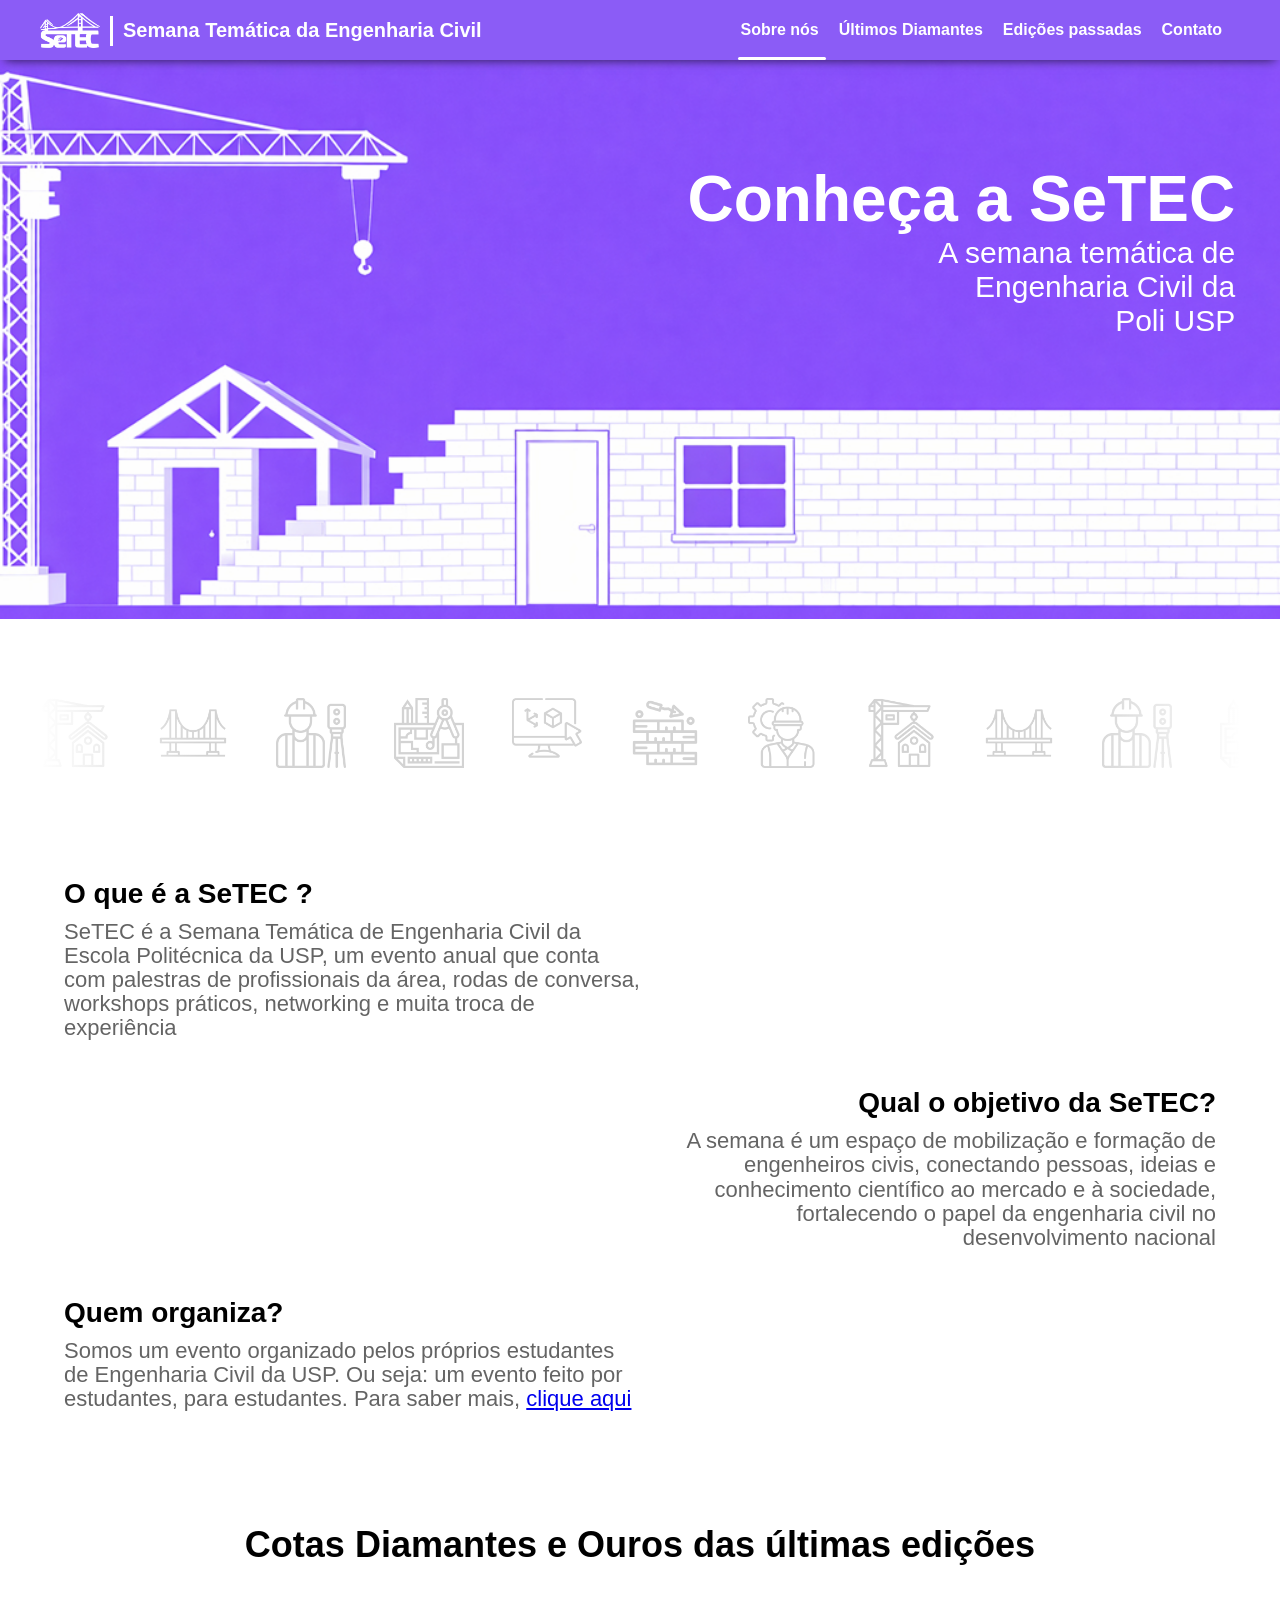
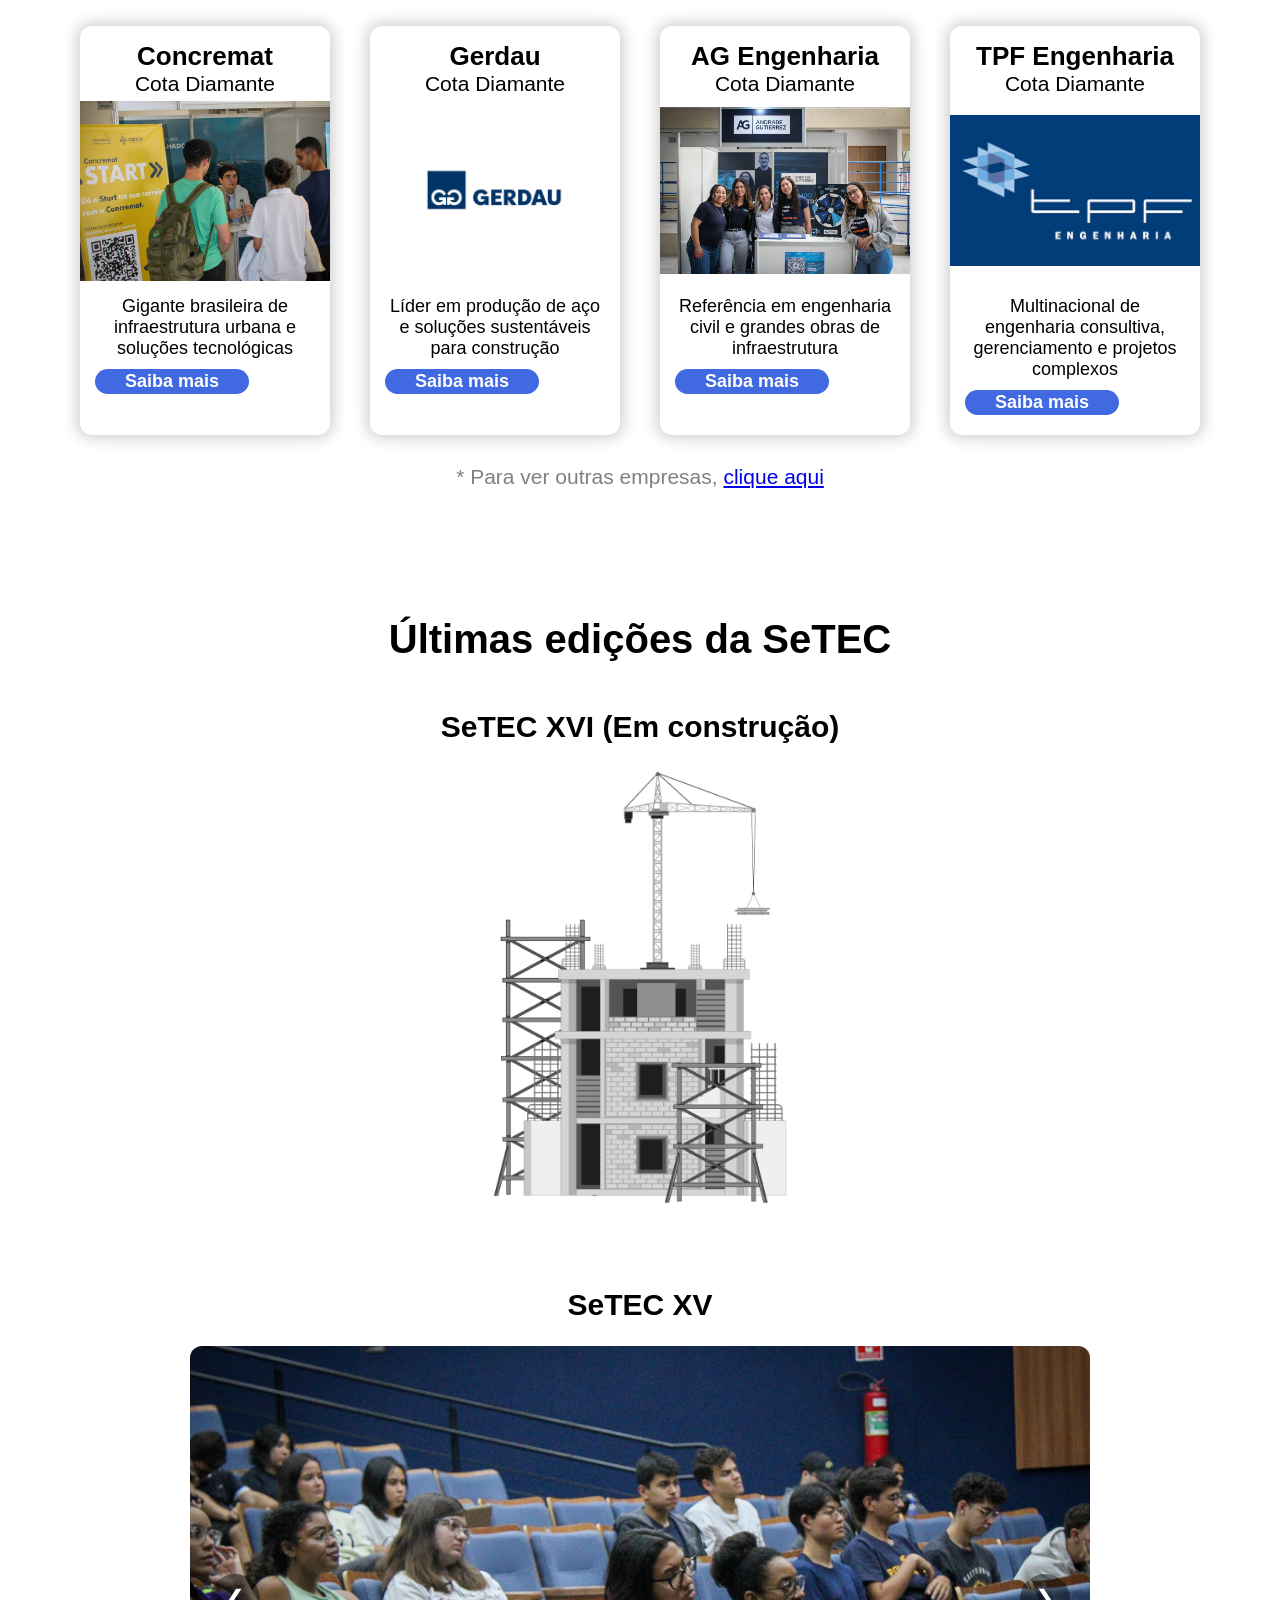
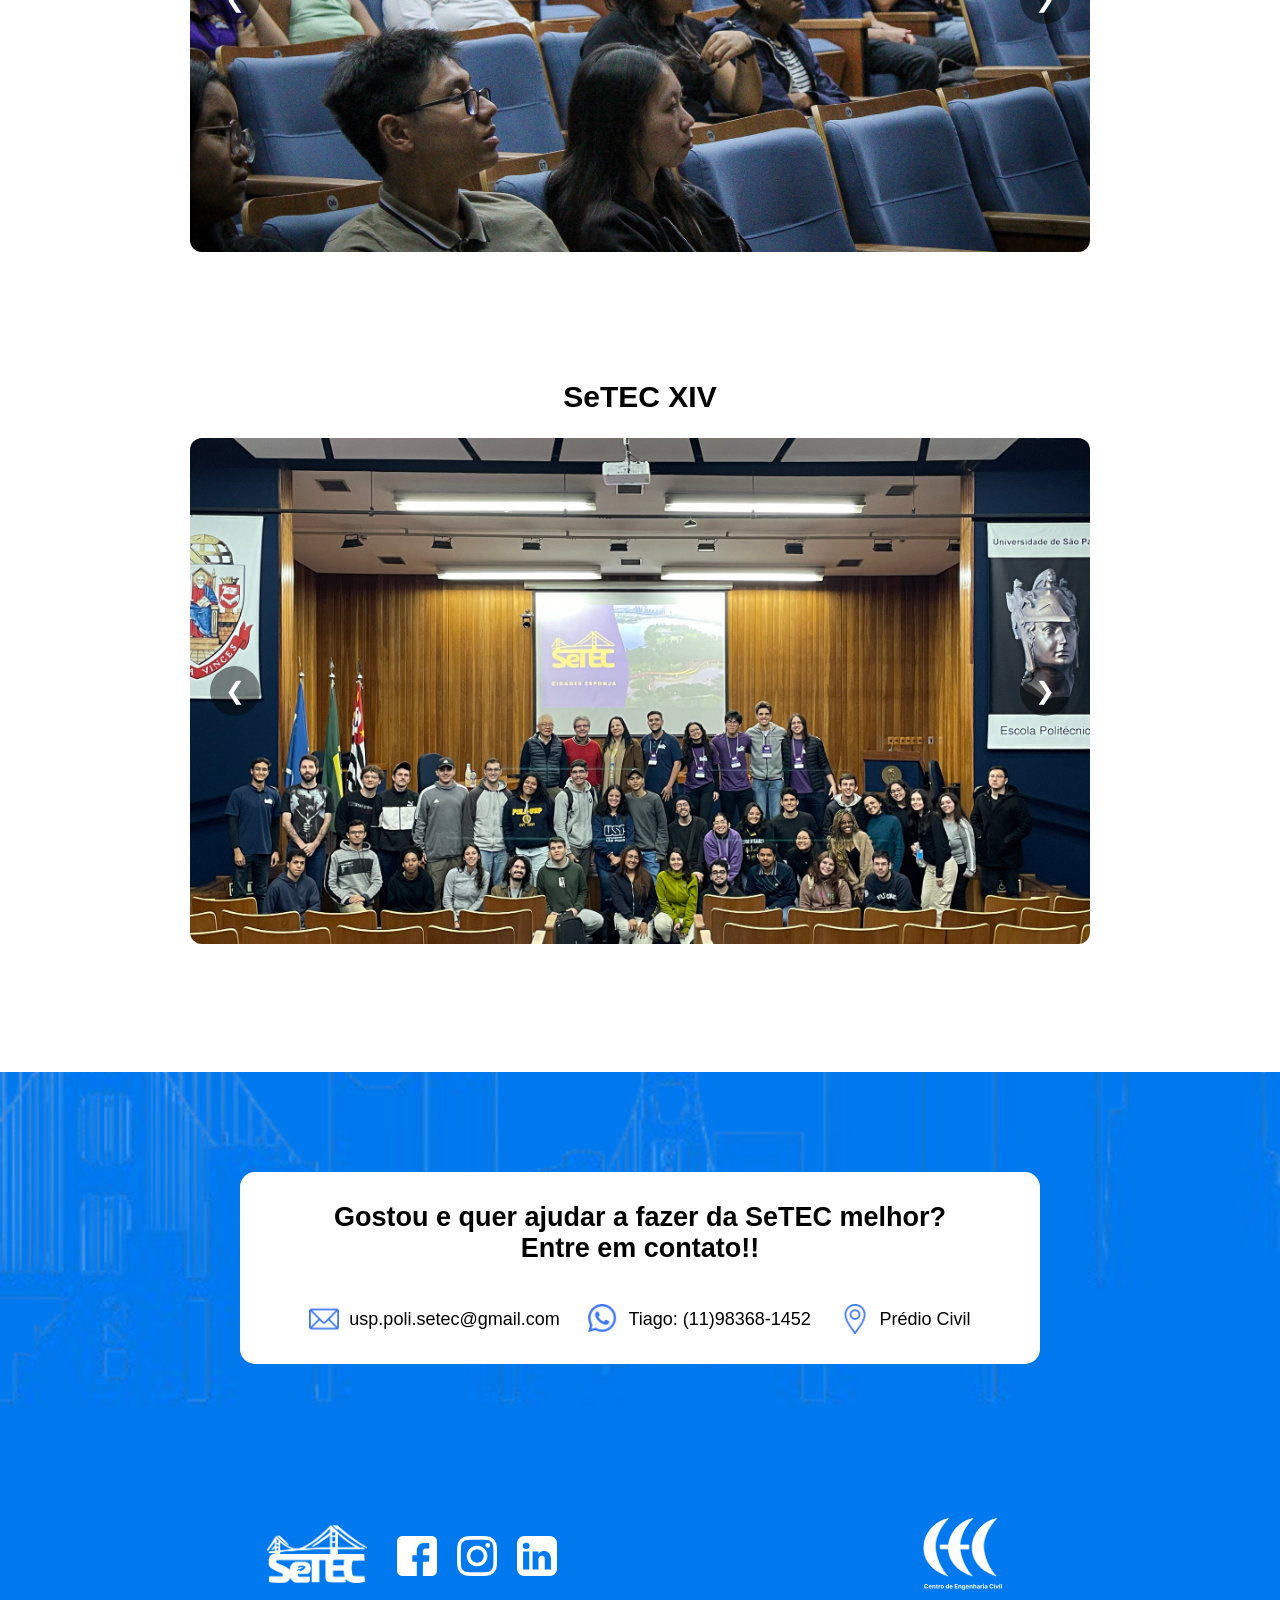
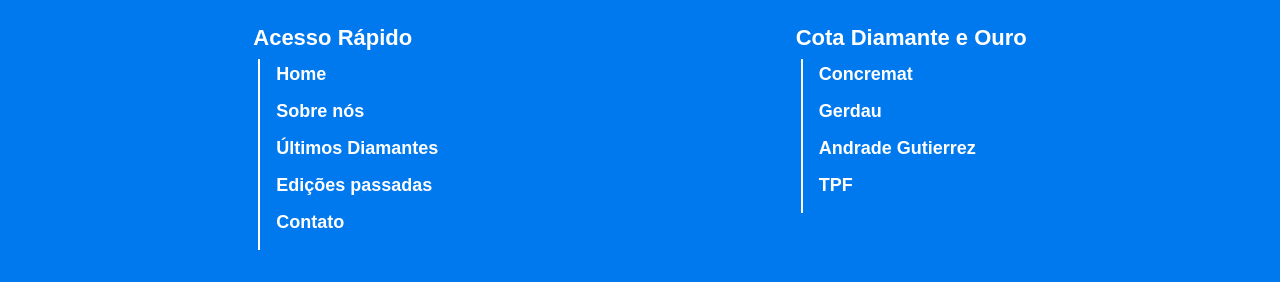
<file: index.html>
<!DOCTYPE html>

<html lang="pt-BR">
    <head>
        <meta charset="UTF-8">
        <meta name="viewport" content="width=device-width, initial-scale=1.0">
        <title>SeTEC - Semana Temática da Engenharia Civil</title>
        <script src="./script/main.js" defer></script>
        <link rel="stylesheet" href="./styles/mainStyles.css">
    </head>

    <body>
        <header>
            <div id="name">
                <img src="./assets/image/logo_setec.png" alt="logo_setec" class="logo">
                <i class="divisoria_logo"></i>
                <label class="name">Semana Temática da Engenharia Civil</label>
            </div>

            <div id="listas">
                <nav id="nav_list">
                    <ul>
                        <li class="sobre_nos"><a href="#carrosel_icons">Sobre nós</a></li>
                        <li class="participantes"><a href="#ultimos_diamantes">Últimos Diamantes</a></li>
                        <li class="edicoes_passadas"><a href="#edicoes">Edições passadas</a></li>
                        <li class="contato"><a href="#gostou">Contato</a></li>
                    </ul>
                </nav>
                
                <div class="select">
                    <div class="bar"></div>
                </div>
            </div>

            <div id="menu_mobile">
                <input class="checkbox-toggle" type="checkbox" aria-label="Abrir menu de navegação" />
                <div class="hamburger">
                    <div></div>
                </div>

                <div class="menu">
                    <div>
                        <div class="hamb_logo">
                            <img src="./assets/image/logo_setec.png" alt="logo_setec_hamburguer">
                        </div>
                        <div>
                            <ul>
                            <li><a href="#carrosel_icons">Sobre nós</a></li>
                            <li><a href="#last_diamonds">Últimos Diamantes</a></li>
                            <li><a href="#edicoes">Edições passadas</a></li>
                            <li><a href="#gostou">Contato</a></li>
                            </ul>
                        </div>
                    </div>
                </div>
            </div>
        </header>

        <section id="imagem_inicial">
            <img src="./assets/image/imagem_home.jpg" class="img_note" alt="imagem_principal_note" width="100%">
            <img src="./assets/image/home_tablet.png" class="img_tablet" alt="imagem_principal_tablet" width="100%">
            <img src="./assets/image/home_mobile.png" class="img_mobile" alt="imagem_principal_mobile" width="100%">

            <div class="main_information">
                <h1>Conheça a SeTEC</h1>
                <p>A semana temática de<br>Engenharia Civil da<br>Poli USP</p>
            </div>

            <div class="main_information_tm">
                <h1>Conheça a SeTEC</h1>
                <p>A semana temática de<br>Engenharia Civil da<br>Poli USP</p>
            </div>
        </section>

        <section id="carrosel_icons">
            <div class="faixa-icones">
                <div class="trilha">

                    <!-- Primeira sequência -->
                    <img src="./assets/icon/construction.svg" alt="icon1-carrossel">
                    <img src="./assets/icon/golden-gate-bridge.svg" alt="icon2-carrossel">
                    <img src="./assets/icon/mapping.svg" alt="icon3-carrossel">
                    <img src="./assets/icon/model.svg" alt="icon4-carrossel">
                    <img src="./assets/icon/sofware.svg" alt="icon5-carrossel">
                    <img src="./assets/icon/wall.svg" alt="icon6-carrossel">
                    <img src="./assets/icon/worker.svg" alt="icon7-carrossel">

                    <!-- Duplicata -->
                    <img src="./assets/icon/construction.svg" alt="icon1-carrossel">
                    <img src="./assets/icon/golden-gate-bridge.svg" alt="icon2-carrossel">
                    <img src="./assets/icon/mapping.svg" alt="icon3-carrossel">
                    <img src="./assets/icon/model.svg" alt="icon4-carrossel">
                    <img src="./assets/icon/sofware.svg" alt="icon5-carrossel">
                    <img src="./assets/icon/wall.svg" alt="icon6-carrossel">
                    <img src="./assets/icon/worker.svg" alt="icon7-carrossel">
                </div>
            </div>
        </section>

        <section id="texto_apresentacao">
            <div id="textos">
                <div class="bloco">
                    <label class="subtitulo">
                        O que é a SeTEC ?
                    </label>
                    <p class="texto">
                        SeTEC é a Semana Temática de Engenharia Civil da Escola Politécnica da USP, um evento anual que conta com palestras de profissionais da área, rodas de conversa, workshops práticos, networking e muita troca de experiência
                    </p>
                </div>
                
                <div class="bloco">
                    <label class="subtitulo">
                        Qual o objetivo da SeTEC?
                    </label>
                    <p class="texto">
                        A semana é um espaço de mobilização e formação de engenheiros civis, conectando pessoas, ideias e conhecimento científico ao mercado e à sociedade, fortalecendo o papel da engenharia civil no desenvolvimento nacional
                    </p>
                </div>
                
                <div class="bloco">
                    <label class="subtitulo">
                        Quem organiza?
                    </label>
                    <p class="texto">
                        Somos um evento organizado pelos próprios estudantes de Engenharia 
                        Civil da USP. Ou seja: um evento feito por estudantes, para 
                        estudantes.
                        <span class="saiba_mais_organizacao">Para saber mais, <a href="#last_diamonds">clique aqui</a></span>
                    </p>
                </div>
            </div>
        </section>

        <section id="last_diamonds" aria-labelledby="titulo-diamantes">
            <h1 class="titulo-diamantes" id="titulo-diamantes">
                Cotas Diamantes e Ouros das últimas edições
            </h1>

            <div class="cards">
                <div class="card emp1">
                    <div class="card_topo">
                        <h2>Concremat</h2>
                        <p>Cota Diamante</p>
                    </div>

                    <div class="card_imagem"></div>

                    <div class="card_base">
                        <p>Gigante brasileira de infraestrutura urbana e soluções tecnológicas</p>
                        <button class="botao" onclick="window.location.href='https://www.concremat.com.br/'">Saiba mais</button>
                    </div>
                </div>

                <div class="card emp2">
                    <div class="card_topo">
                        <h2>Gerdau</h2>
                        <p>Cota Diamante</p>
                    </div>

                    <div class="card_imagem"></div>

                    <div class="card_base">
                        <p>Líder em produção de aço e soluções sustentáveis para construção</p>
                        <button class="botao" onclick="window.location.href='https://www2.gerdau.com.br/'">Saiba mais</button>
                    </div>
                </div>

                <div class="card emp3">
                    <div class="card_topo">
                        <h2>AG Engenharia</h2>
                        <p>Cota Diamante</p>
                    </div>

                    <div class="card_imagem"></div>

                    <div class="card_base">
                        <p>Referência em engenharia civil e grandes obras de infraestrutura</p>
                        <button class="botao" onclick="window.location.href='https://agengenharia.eng.br/'">Saiba mais</button>
                    </div>
                </div>

                <div class="card emp4">
                    <div class="card_topo">
                        <h2>TPF Engenharia</h2>
                        <p>Cota Diamante</p>
                    </div>

                    <div class="card_imagem"></div>

                    <div class="card_base">
                        <p>Multinacional de engenharia consultiva, gerenciamento e projetos complexos</p>
                        <button class="botao" onclick="window.location.href='https://www.tpfengenharia.com.br/'">Saiba mais</button>
                    </div>
                </div> 
            </div>
            <p class="outras_empresas">* Para ver outras empresas, <a href="#">clique aqui</a></p>
        </section>

        <section id="edicoes">
            <h1 class="titulo-secao">Últimas edições da SeTEC</h1>

            <!-- Evento atual -->
            <div class="evento-atual">
                <h2>SeTEC XVI <span>(Em construção)</span></h2>
                <img src="./assets/image/construcao.png" alt="Evento em construção">
            </div>

            <!-- SeTEC XV -->
            <div class="edicao">
                <h2>SeTEC XV</h2>
                <div class="carousel">
                    <button class="seta esquerda" type="button" aria-label="Foto anterior da SeTEC XV">&#10094;</button>

                    <div class="carousel-track-container">
                        <div class="carousel-track">
                            <img class="slide" src="./assets/image/setec15_1.jpg" alt="">
                            <img class="slide" src="./assets/image/setec15_2.jpg" alt="">
                        </div>
                    </div>
                    
                    <button class="seta direita" type="button" aria-label="Próxima foto da SeTEC XV">&#10095;</button>
                </div>
            </div>

            <!-- SeTEC XIV -->
            <div class="edicao">
                <h2>SeTEC XIV</h2>
                <div class="carousel">
                    <button class="seta esquerda" type="button" aria-label="Foto anterior da SeTEC XIV">&#10094;</button>

                    <div class="carousel-track-container">
                        <div class="carousel-track">
                            <img class="slide" src="./assets/image/setec14_2.jpg" alt="">
                            <img class="slide" src="./assets/image/setec14_1.jpg" alt="">
                        </div>
                    </div>

                    <button class="seta direita" type="button" aria-label="Próxima foto da SeTEC XIV">&#10095;</button>
                </div>
            </div>
        </section>

        <section id="gostou">
            <div class="contato-card">
                <h2>
                    Gostou e quer ajudar a fazer da SeTEC melhor?
                    <br>
                    Entre em contato!!
                </h2>

                <div class="contatos" id="contatos">
                    <div class="contato-item">
                        <img src="./assets/icon/mail_1.png" alt="">
                        <span><a href="https://mail.google.com/mail/?tf=cm&to=usp.poli.setec@gmail.com">usp.poli.setec@gmail.com</a></span>
                    </div>

                    <div class="contato-item">
                        <img src="./assets/icon/whatsapp_1.png" alt="">
                        <span><a href="https://wa.me/+5511983681452?text=Ola Tiago!! Vim pelo site, gostaria de falar sobre a SeTEC">Tiago: (11)98368-1452</a></span>
                    </div>

                    <div class="contato-item">
                        <img src="./assets/icon/pin_1.png" alt="">
                        <span><a href="https://www.google.com/maps/place/CEC+-+Centro+de+Engenharia+Civil/@-23.555294,-46.7320424,19z/data=!4m6!3m5!1s0x94ce5617222726e3:0x635882e778acd1f!8m2!3d-23.5553649!4d-46.7323102!16s%2Fg%2F11by_f6mzm?entry=ttu&g_ep=EgoyMDI2MDcwNi4wIKXMDSoASAFQAw%3D%3D">Prédio Civil</a></span>
                    </div>
                </div>
            </div>
        </section>

        <footer>
            <div class="parte_esquerda">
                <div class="footer-coluna-logo">
                    <div>
                        <div>
                            <a href="#" class="logo_setec"><img src="./assets/image/logo_setec.png" alt="SeTEC"></a>
                            <a href="#" class="logo_cec_mobile"><img src="./assets/image/Logo_CEC.svg" alt="CEC"></a>
                        </div>

                        <div class="redes">
                            <a href="https://web.facebook.com/setecpoli/?_rdc=1&_rdr#"><img src="./assets/icon/facebook.svg"></a>
                            <a href="https://www.instagram.com/setecpoli/"><img src="./assets/icon/instagram.svg"></a>
                            <a href="https://br.linkedin.com/company/setecpoli"><img src="./assets/icon/linkedin.svg"></a>
                        </div>
                    </div>
                
                    <a href="https://www.instagram.com/cecpoliusp/" class="logo_cec"><img src="./assets/image/Logo_CEC.svg" alt="CEC"></a>
                </div>

                <div class="footer-conteudo">
                    <div class="footer-coluna">
                        <h3>Acesso Rápido</h3>
                        <div class="footer-itens">
                            <a href="#name">Home</a>
                            <a href="#carrosel_icons">Sobre nós</a>
                            <a href="#last_diamonds">Últimos Diamantes</a>
                            <a href="#edicoes">Edições passadas</a>
                            <a href="#gostou">Contato</a>
                        </div>
                    </div>

                    <div class="footer-coluna">
                        <h3>Cota Diamante e Ouro</h3>
                        <div class="footer-itens">
                            <a href="https://www.concremat.com.br/">Concremat</a>
                            <a href="https://www2.gerdau.com.br/">Gerdau</a>
                            <a href="https://agengenharia.eng.br/">Andrade Gutierrez</a>
                            <a href="https://www.tpfengenharia.com.br/">TPF</a>
                        </div>
                    </div>
                </div>
            </div>
        </footer>
    </body>
</html>
</file>
<file: styles/mainStyles.css>
* {
  margin: 0;
  padding: 0;
  box-sizing: border-box;
  -webkit-user-drag: none;
}

html {
  scroll-behavior: smooth;
  scroll-padding-top: 72px;
}

body {
  font-family: Arial, sans-serif;
}

header {
  position: fixed;
  right: 0;
  left: 0;
  top: 0;
  display: flex;
  justify-content: space-between;
  align-items: center;
  background-color: #8b5cf6;
  height: 60px;
  padding: 0px 40px;
  color: #ffffff;
  box-shadow: 0px 5px 10px -5px rgba(0, 0, 0, 0.75);
  z-index: 3;
}
@media (width <= 425px) {
  header {
    justify-content: center;
  }
}
header #name {
  display: flex;
  align-items: center;
  gap: 10px;
}
@media (max-width: 1090px) {
  header #name {
    max-width: 300px;
  }
}
header #name a {
  text-decoration: none;
  color: white;
}
header #name .logo {
  height: 35px;
  width: 60px;
}
header #name .logo:hover {
  cursor: pointer;
}
header #name .divisoria_logo {
  margin-top: 1px;
  width: 3px;
  height: 30px;
  background-color: #ffffff;
  display: inline-block;
}
@media (width <= 425px) {
  header #name .divisoria_logo {
    display: none;
  }
}
header #name .name {
  font-weight: 600;
  font-size: 20px;
  line-height: 1.3;
}
@media (width <= 425px) {
  header #name .name {
    display: none;
  }
}
header #name .name:hover {
  cursor: pointer;
}
header #listas {
  position: relative;
  display: flex;
  align-items: center;
  height: 100%;
  margin-right: 1.5%;
}
@media (max-width: 914px) {
  header #listas {
    display: none;
  }
}
header #listas #nav_list ul {
  display: flex;
  list-style: none;
  justify-content: space-between;
  gap: 20px;
}
header #listas #nav_list ul li {
  cursor: pointer;
  font-weight: 600;
  font-size: 16px;
  padding: 5px 0;
  transition: color 0.2s ease;
}
header #listas #nav_list ul li a {
  color: white;
  text-decoration: none;
}
header #listas #nav_list ul li:hover {
  transition: 0.5s;
  transform: scale(1.05);
}
header #listas .select {
  position: absolute;
  bottom: 0px;
  left: 0;
  width: 100%;
  height: 3px;
}
header #listas .select .bar {
  height: 100%;
  background-color: #ffffff;
  border-radius: 2px;
  position: absolute;
  left: 0;
  width: 0;
  transition: all 0.2s ease;
}
header #menu_mobile {
  display: none;
}
@media (max-width: 914px) {
  header #menu_mobile {
    display: block;
  }
  header #menu_mobile .checkbox-toggle {
    position: absolute;
    top: 0;
    right: 10px;
    z-index: 3;
    cursor: pointer;
    width: 60px;
    height: 60px;
    opacity: 0;
  }
  header #menu_mobile .checkbox-toggle:checked + .hamburger > div {
    transform: rotate(135deg);
  }
  header #menu_mobile .checkbox-toggle:checked + .hamburger > div:before, header #menu_mobile .checkbox-toggle:checked + .hamburger > div:after {
    top: 0;
    transform: rotate(90deg);
  }
  header #menu_mobile .checkbox-toggle:checked + .hamburger > div:after {
    opacity: 0;
  }
  header #menu_mobile .checkbox-toggle:checked ~ .menu {
    pointer-events: auto;
    visibility: visible;
  }
  header #menu_mobile .checkbox-toggle:checked ~ .menu > div {
    transform: scale(1);
    transition-duration: 0.75s;
  }
  header #menu_mobile .checkbox-toggle:checked ~ .menu > div > div {
    opacity: 1;
    transition: opacity 0.4s ease 0.4s;
  }
  header #menu_mobile .checkbox-toggle:checked:hover + .hamburger > div {
    transform: rotate(225deg);
  }
  header #menu_mobile .hamburger {
    position: absolute;
    top: 0;
    right: 10px;
    z-index: 1;
    width: 60px;
    height: 60px;
    padding: 0.5em 1em;
    border-radius: 0 0.12em 0.12em 0;
    cursor: pointer;
    transition: box-shadow 0.4s ease;
    backface-visibility: hidden;
    display: flex;
    align-items: center;
    justify-content: center;
  }
  header #menu_mobile .hamburger > div {
    position: relative;
    flex: none;
    width: 100%;
    height: 2px;
    background: white;
    transition: all 0.4s ease;
    display: flex;
    align-items: center;
    justify-content: center;
  }
  header #menu_mobile .hamburger > div:before, header #menu_mobile .hamburger > div:after {
    content: "";
    position: absolute;
    z-index: 1;
    top: -10px;
    left: 0;
    width: 100%;
    height: 2px;
    background: inherit;
    transition: all 0.4s ease;
  }
  header #menu_mobile .hamburger > div:after {
    top: 10px;
  }
  header #menu_mobile .menu {
    position: fixed;
    top: 0;
    left: 0;
    width: 100%;
    height: 100%;
    pointer-events: none;
    visibility: hidden;
    overflow: hidden;
    backface-visibility: hidden;
    outline: 1px solid transparent;
    display: flex;
    align-items: center;
    justify-content: center;
  }
  header #menu_mobile .menu > div {
    width: 250vw;
    height: 250vw;
    color: #FEFEFE;
    background: rgba(41, 98, 255, 0.97);
    border-radius: 50%;
    transition: all 0.4s ease;
    flex: none;
    transform: scale(0);
    backface-visibility: hidden;
    overflow: hidden;
    display: flex;
    align-items: center;
    justify-content: center;
    flex-direction: column;
  }
  header #menu_mobile .menu > div .hamb_logo {
    margin-top: -2rem;
    margin-bottom: 3rem;
  }
  header #menu_mobile .menu > div .hamb_logo img {
    width: 50%;
  }
  header #menu_mobile .menu > div > div {
    text-align: center;
    max-width: 90vw;
    max-height: 100vh;
    opacity: 0;
    transition: opacity 0.4s ease;
    overflow-y: auto;
    flex: none;
    display: flex;
    align-items: center;
    justify-content: center;
  }
  header #menu_mobile .menu > div > div > ul {
    list-style: none;
    padding: 0 1em;
    margin: 0;
    display: block;
    max-height: 100vh;
  }
  header #menu_mobile .menu > div > div > ul > li {
    padding: 0;
    margin: 1em;
    font-size: 24px;
    display: block;
  }
  header #menu_mobile .menu > div > div > ul > li > a {
    text-decoration: none;
    position: relative;
    display: inline;
    cursor: pointer;
    transition: color 0.4s ease;
    color: white;
    font-weight: 600;
    letter-spacing: 1.1px;
  }
  header #menu_mobile .menu > div > div > ul > li > a:hover:after {
    width: 100%;
  }
  header #menu_mobile .menu > div > div > ul > li > a:after {
    content: "";
    position: absolute;
    z-index: 1;
    bottom: -0.15em;
    left: 0;
    width: 0;
    height: 2px;
    background: rgb(228.5, 228.5, 228.5);
    transition: width 0.4s ease;
  }
}

#imagem_inicial {
  margin-top: 60px;
  position: relative;
}
#imagem_inicial .img_note, #imagem_inicial .img_tablet, #imagem_inicial .img_mobile {
  display: block;
  width: 100%;
  height: auto;
}
@media (max-width: 914px) {
  #imagem_inicial .img_note {
    display: none;
  }
}
#imagem_inicial .img_tablet {
  display: none;
}
@media (max-width: 914px) and (min-width: 376px) {
  #imagem_inicial .img_tablet {
    display: block;
  }
}
#imagem_inicial .img_mobile {
  display: none;
}
@media (max-width: 375px) {
  #imagem_inicial .img_mobile {
    display: block;
  }
}
#imagem_inicial .main_information {
  position: absolute;
  top: clamp(2rem, 8vw, 8rem);
  right: clamp(1rem, 3.5vw, 3.5rem);
}
@media (max-width: 684px) {
  #imagem_inicial .main_information {
    display: none;
  }
}
#imagem_inicial .main_information h1 {
  font-size: clamp(2.5rem, 5vw, 70px);
  color: white;
}
#imagem_inicial .main_information p {
  color: white;
  text-align: right;
  font-size: clamp(1rem, 2.5vw, 30px);
  margin-right: 0;
}
#imagem_inicial .main_information_tm {
  display: none;
}
@media (max-width: 684px) {
  #imagem_inicial .main_information_tm {
    background-color: #3b76ef;
    display: flex;
    flex-direction: column;
    align-items: center;
    justify-content: center;
    text-align: center;
    margin-top: -1px;
    padding: 15px 0px;
    color: white;
    font-size: 20px;
  }
  #imagem_inicial .main_information_tm h1 {
    font-size: clamp(2rem, 10vw, 3rem);
  }
  #imagem_inicial .main_information_tm p {
    font-size: clamp(1rem, 5vw, 1.5rem);
    line-height: 1.2;
  }
}

.faixa-icones {
  width: 100%;
  max-width: 1200px;
  margin: 4rem auto;
  padding: 15px 0;
  overflow: hidden;
  position: relative;
}
.faixa-icones::before, .faixa-icones::after {
  content: "";
  position: absolute;
  top: 0;
  width: 160px;
  height: 100%;
  z-index: 1;
}
.faixa-icones::before {
  left: 0;
  background: linear-gradient(to right, white, transparent);
}
.faixa-icones::after {
  right: 0;
  background: linear-gradient(to left, white, transparent);
}
.faixa-icones .trilha {
  display: flex;
  gap: 3rem;
  width: -moz-max-content;
  width: max-content;
  animation: deslizar-direita 20s linear infinite;
}
.faixa-icones .trilha img {
  height: 70px;
  width: auto;
  -o-object-fit: contain;
     object-fit: contain;
  filter: brightness(90%);
}

#texto_apresentacao #textos {
  display: flex;
  flex-direction: column;
  gap: 3rem;
  padding: 2rem 0;
}
#texto_apresentacao #textos .bloco {
  padding: 0px 5%;
  width: 55%;
  line-height: 1.1;
}
@media (width <= 914px) {
  #texto_apresentacao #textos .bloco {
    width: auto;
    padding: 3% 15% 2% 15%;
  }
}
#texto_apresentacao #textos .bloco:nth-child(even) {
  margin-left: auto;
  text-align: right;
}
#texto_apresentacao #textos .bloco .subtitulo {
  font-size: clamp(1.25rem, 2.5vw, 28px);
  font-weight: bolder;
  font-family: Arial, Helvetica, sans-serif;
}
#texto_apresentacao #textos .bloco .texto {
  color: rgb(100, 100, 100);
  font-size: clamp(1rem, 2vw, 22px);
  margin-top: 10px;
  font-family: Arial, Helvetica, sans-serif;
}
@media (width <= 914px) and (width > 425px) {
  #texto_apresentacao #textos {
    align-items: center;
  }
  #texto_apresentacao #textos .bloco {
    text-align: center;
  }
  #texto_apresentacao #textos .bloco:nth-child(even) {
    margin: 0;
    text-align: center;
  }
}
@media (width <= 425px) {
  #texto_apresentacao #textos {
    align-items: center;
  }
  #texto_apresentacao #textos .bloco {
    text-align: center;
  }
  #texto_apresentacao #textos .bloco:nth-child(even) {
    margin: 0;
    text-align: center;
  }
}

#last_diamonds {
  padding: 0px 80px;
  font-family: Arial, Helvetica, sans-serif;
  margin-top: 5rem;
}
@media (width <= 425px) {
  #last_diamonds {
    padding: 0px 20px;
  }
}
#last_diamonds .titulo-diamantes {
  text-align: center;
  font-size: 36px;
  margin-bottom: 60px;
}
@media (width <= 425px) {
  #last_diamonds .titulo-diamantes {
    font-size: 26px;
  }
}
#last_diamonds .cards {
  display: flex;
  flex-wrap: wrap;
  justify-content: center;
  max-width: 1250px;
  gap: 40px;
  margin: 0 auto;
}
#last_diamonds .cards .card {
  width: 250px;
  background-color: white;
  border-radius: 12px;
  overflow: hidden;
  box-shadow: 0px 0px 15px 3px rgba(0, 0, 0, 0.2);
}
#last_diamonds .cards .card:hover {
  transform: scale(1.04);
  box-shadow: 0px 0px 15px 5px rgba(0, 0, 0, 0.35);
  transition: transform 0.2s;
}
#last_diamonds .cards .card_topo {
  text-align: center;
  padding: 15px 5px 5px 5px;
}
#last_diamonds .cards .card_topo h2 {
  margin: 0;
  font-size: 26px;
}
#last_diamonds .cards .card_topo p {
  font-size: 21px;
  margin: 0;
}
#last_diamonds .cards .card_imagem {
  height: 180px;
}
#last_diamonds .cards .card_base {
  padding: 15px 15px 20px 15px;
  text-align: center;
}
#last_diamonds .cards .card_base p {
  font-size: 18px;
  margin-bottom: 10px;
}
#last_diamonds .cards .card_base .botao {
  display: flex;
  border: none;
  background-color: royalblue;
  color: white;
  padding: 0px 30px;
  border-radius: 1rem;
  font-size: 18px;
  height: 25px;
  align-items: center;
  justify-self: center;
  font-weight: bolder;
  cursor: pointer;
}
#last_diamonds .cards .card_base .botao:hover {
  background-color: rgba(138, 82, 251, 0.7450980392);
  transition: 0.3s;
}
#last_diamonds .cards .emp1 .card_imagem {
  background: url("../assets/image/concremat_stand.jpg") center/100% no-repeat;
  display: flex;
  justify-content: center;
  align-items: center;
}
#last_diamonds .cards .emp2 .card_imagem {
  background: url("../assets/image/gerdau_logo.jpeg") center/100% no-repeat;
  display: flex;
  justify-content: center;
  align-items: center;
}
#last_diamonds .cards .emp3 .card_imagem {
  background: url("../assets/image/AG_stand.jpg") center/100% no-repeat;
  display: flex;
  justify-content: center;
  align-items: center;
}
#last_diamonds .cards .emp4 .card_imagem {
  background: url("../assets/image/tpf_logo.jpg") center/100% no-repeat;
  display: flex;
  justify-content: center;
  align-items: center;
}
#last_diamonds .outras_empresas {
  color: gray;
  font-size: 21px;
  text-align: center;
  margin-top: 30px;
}
#last_diamonds .outras_empresas a:hover {
  color: darkblue;
}

#edicoes {
  display: flex;
  flex-direction: column;
  font-family: Arial, Helvetica, sans-serif;
  width: 90%;
  max-width: 1200px;
  margin: 0 auto;
  padding: clamp(4rem, 10vw, 8rem) 0;
  background-color: transparent;
}
#edicoes .titulo-secao {
  text-align: center;
  font-size: clamp(2rem, 4vw, 2.5rem);
  margin-bottom: 3rem;
}
#edicoes .evento-atual {
  text-align: center;
  margin-bottom: 5rem;
}
#edicoes .evento-atual h2 {
  text-align: center;
  margin-bottom: 1.5rem;
  font-size: 30px;
}
#edicoes .evento-atual img {
  width: 300px;
  max-width: 100%;
}
#edicoes .edicao {
  margin-bottom: clamp(4rem, 10vw, 9.375rem);
}
#edicoes .edicao h2 {
  text-align: center;
  margin-bottom: 1.5rem;
  font-size: 30px;
}
#edicoes .edicao:last-child {
  margin-bottom: 0;
}
#edicoes .carousel {
  position: relative;
  width: 100%;
  max-width: 900px;
  margin: auto;
}
#edicoes .carousel .carousel-track-container {
  width: 100%;
  aspect-ratio: 16/9;
  background: #ddd;
  overflow: hidden;
  border-radius: 12px;
}
@media (max-width: 786px) {
  #edicoes .carousel .carousel-track-container {
    overflow-x: auto;
    scroll-snap-type: x mandatory;
    scroll-behavior: smooth;
    scrollbar-width: none;
  }
  #edicoes .carousel .carousel-track-container::-webkit-scrollbar {
    display: none;
  }
  #edicoes .carousel .carousel-track-container .carousel-track {
    transform: none !important;
    transition: none;
  }
  #edicoes .carousel .carousel-track-container .slide {
    scroll-snap-align: center;
    flex: 0 0 100%;
  }
}
#edicoes .carousel .carousel-track-container .carousel-track {
  display: flex;
  height: 100%;
  transition: transform 0.4s ease-in-out;
}
#edicoes .carousel .carousel-track-container .carousel-track .slide {
  min-width: 100%;
  height: 100%;
  -o-object-fit: cover;
     object-fit: cover;
}
#edicoes .carousel .seta {
  position: absolute;
  top: 50%;
  transform: translateY(-50%);
  width: 50px;
  height: 50px;
  border: none;
  border-radius: 50%;
  background: rgba(0, 0, 0, 0.45);
  color: white;
  font-size: 1.5rem;
  cursor: pointer;
  z-index: 2;
  display: flex;
  align-items: center;
  justify-content: center;
  -webkit-user-select: none;
     -moz-user-select: none;
          user-select: none;
  transition: background-color 0.3s ease, transform 0.2s ease;
}
@media (max-width: 768px) {
  #edicoes .carousel .seta {
    display: none;
  }
}
#edicoes .carousel .seta:hover {
  background: rgba(0, 0, 0, 0.8);
  transform: translateY(-50%) scale(1.1);
}
#edicoes .carousel .seta:active {
  transform: translateY(-50%) scale(0.95);
}
#edicoes .carousel .esquerda {
  left: 20px;
}
#edicoes .carousel .direita {
  right: 20px;
}

#gostou {
  position: relative;
  isolation: isolate;
  padding: clamp(4rem, 8vw, 6.25rem) clamp(1.25rem, 4vw, 2.5rem) clamp(2.5rem, 5vw, 4rem);
  background-color: #0079ef;
  width: 100%;
  overflow: hidden;
}
#gostou::before {
  content: "";
  position: absolute;
  inset: 0;
  z-index: 0;
  pointer-events: none;
  background-repeat: no-repeat;
  background-size: 100% auto;
  background-position: center bottom;
}
@media (width > 768px) {
  #gostou::before {
    background-image: url("../assets/image/fundofinal.png");
  }
}
@media (width <= 768px) and (width > 425px) {
  #gostou::before {
    background-image: url("../assets/image/fundofinal_tablet.png");
  }
}
@media (width <= 425px) {
  #gostou::before {
    display: none;
  }
}
#gostou .contato-card {
  position: relative;
  z-index: 1;
  display: flex;
  flex-direction: column;
  justify-content: space-between;
  width: min(100%, 800px);
  margin: 0 auto;
  text-align: center;
  background: white;
  border-radius: 15px;
  font-size: 18px;
  padding: 30px 60px;
  font-family: Arial, Helvetica, sans-serif;
}
@media (width <= 425px) {
  #gostou .contato-card {
    padding: 30px 20px 20px 20px;
    max-width: 320px;
  }
}
#gostou .contato-card h2 {
  margin-bottom: 40px;
}
@media (width <= 425px) {
  #gostou .contato-card h2 {
    font-size: 18px;
  }
}
#gostou .contato-card .contatos {
  display: flex;
  flex-wrap: wrap;
  justify-content: space-around;
  gap: 10px;
}
#gostou .contato-card .contatos .contato-item {
  display: flex;
  align-items: center;
  gap: 10px;
}
@media (width <= 425px) {
  #gostou .contato-card .contatos .contato-item {
    font-size: 16px;
    margin-bottom: 10px;
  }
}
#gostou .contato-card .contatos .contato-item img {
  width: 30px;
}
#gostou .contato-card .contatos .contato-item span a {
  text-decoration: none;
  color: black;
}
#gostou .contato-card .contatos .contato-item span a:hover {
  cursor: pointer;
  text-decoration: underline;
  color: #2962FF;
}

footer {
  position: relative;
  padding: clamp(3rem, 7vw, 6.25rem) clamp(1.25rem, 7vw, 6.25rem) 2rem;
  background-color: #0079ef;
  display: flex;
  justify-content: space-between;
}
footer .parte_esquerda {
  width: 100%;
  display: flex;
  flex-direction: column;
  padding: 0;
  gap: 30px;
}
footer .parte_esquerda .footer-coluna-logo {
  display: flex;
  justify-content: space-around;
}
footer .parte_esquerda .footer-coluna-logo div {
  display: flex;
  flex-direction: row;
  align-items: center;
  gap: 30px;
}
@media (width <= 425px) {
  footer .parte_esquerda .footer-coluna-logo div {
    flex-direction: column;
  }
}
@media (width <= 530px) {
  footer .parte_esquerda .footer-coluna-logo div div {
    flex-direction: column;
  }
}
footer .parte_esquerda .footer-coluna-logo a img {
  width: 100px;
}
@media (width <= 530px) {
  footer .parte_esquerda .footer-coluna-logo .logo_cec {
    display: none;
  }
}
footer .parte_esquerda .footer-coluna-logo .logo_cec_mobile {
  display: none;
}
@media (width <= 530px) {
  footer .parte_esquerda .footer-coluna-logo .logo_cec_mobile {
    display: block;
  }
}
footer .parte_esquerda .footer-coluna-logo .redes {
  display: flex;
  -moz-column-gap: 20px;
       column-gap: 20px;
}
@media (width <= 425px) {
  footer .parte_esquerda .footer-coluna-logo .redes {
    flex-direction: row;
  }
}
footer .parte_esquerda .footer-coluna-logo .redes a:hover {
  transform: scale(1.2);
  transition: 0.5s;
}
footer .parte_esquerda .footer-coluna-logo .redes a img {
  width: 40px;
  display: block;
}
footer .parte_esquerda .footer-conteudo {
  font-family: Arial, Helvetica, sans-serif;
  display: flex;
  justify-content: space-around;
  align-items: flex-start;
  width: 100%;
  gap: 30px;
}
@media (width <= 530px) {
  footer .parte_esquerda .footer-conteudo {
    display: flex;
    flex-direction: column;
    width: -moz-max-content;
    width: max-content;
    align-self: center;
  }
}
footer .parte_esquerda .footer-conteudo .footer-coluna h3 {
  color: white;
  font-size: 22px;
  margin-bottom: 0.5rem;
}
footer .parte_esquerda .footer-conteudo .footer-coluna .footer-itens {
  border-left: 2px solid white;
  padding: 5px 0px 1px 1rem;
  margin-left: 5px;
}
footer .parte_esquerda .footer-conteudo .footer-coluna .footer-itens a {
  display: flex;
  flex-direction: column;
  width: -moz-max-content;
  width: max-content;
  color: white;
  margin-bottom: 1rem;
  font-size: 18px;
  font-weight: bold;
  text-decoration: none;
}
footer .parte_esquerda .footer-conteudo .footer-coluna .footer-itens a:hover {
  cursor: pointer;
  text-decoration: underline;
}

@keyframes deslizar-direita {
  0% {
    transform: translateX(calc(-15% - (3rem)));
  }
  100% {
    transform: translateX(0);
  }
}
@font-face {
  font-family: "eastman_black";
  src: url("../assets/font/eastman/EastmanRomanTrial-Black.otf") format("opentype");
}
@font-face {
  font-family: "eastman_blackItalic";
  src: url("../assets/font/eastman/EastmanRomanTrial-BlackItalic.otf") format("opentype");
}
@font-face {
  font-family: "eastman_bold";
  src: url("../assets/font/eastman/EastmanRomanTrial-Bold.otf") format("opentype");
}
@font-face {
  font-family: "eastman_boldItalic";
  src: url("../assets/font/eastman/EastmanRomanTrial-BoldItalic.otf") format("opentype");
}
@font-face {
  font-family: "eastman_demiBold";
  src: url("../assets/font/eastman/EastmanRomanTrial-DemiBold.otf") format("opentype");
}
@font-face {
  font-family: "eastman_demiBoldItalic";
  src: url("../assets/font/eastman/EastmanRomanTrial-DemiBoldItalic.otf") format("opentype");
}
@font-face {
  font-family: "eastman_extraBold";
  src: url("../assets/font/eastman/EastmanRomanTrial-Extrabold.otf") format("opentype");
}
@font-face {
  font-family: "eastman_extraBoldItalic";
  src: url("../assets/font/eastman/EastmanRomanTrial-ExtraboldItalic.otf") format("opentype");
}
@font-face {
  font-family: "eastman_extraLight";
  src: url("../assets/font/eastman/EastmanRomanTrial-Extralight.otf") format("opentype");
}
@font-face {
  font-family: "eastman_extraLightItalic";
  src: url("../assets/font/eastman/EastmanRomanTrial-ExtralightItalic.otf") format("opentype");
}
@font-face {
  font-family: "eastman_heavy";
  src: url("../assets/font/eastman/EastmanRomanTrial-Heavy.otf") format("opentype");
}
@font-face {
  font-family: "eastman_heavyItalic";
  src: url("../assets/font/eastman/EastmanRomanTrial-HeavyItalic.otf") format("opentype");
}
@font-face {
  font-family: "eastman_regular";
  src: url("../assets/font/eastman/EastmanRomanTrial-Regular.otf") format("opentype");
}/*# sourceMappingURL=mainStyles.css.map */
</file>
